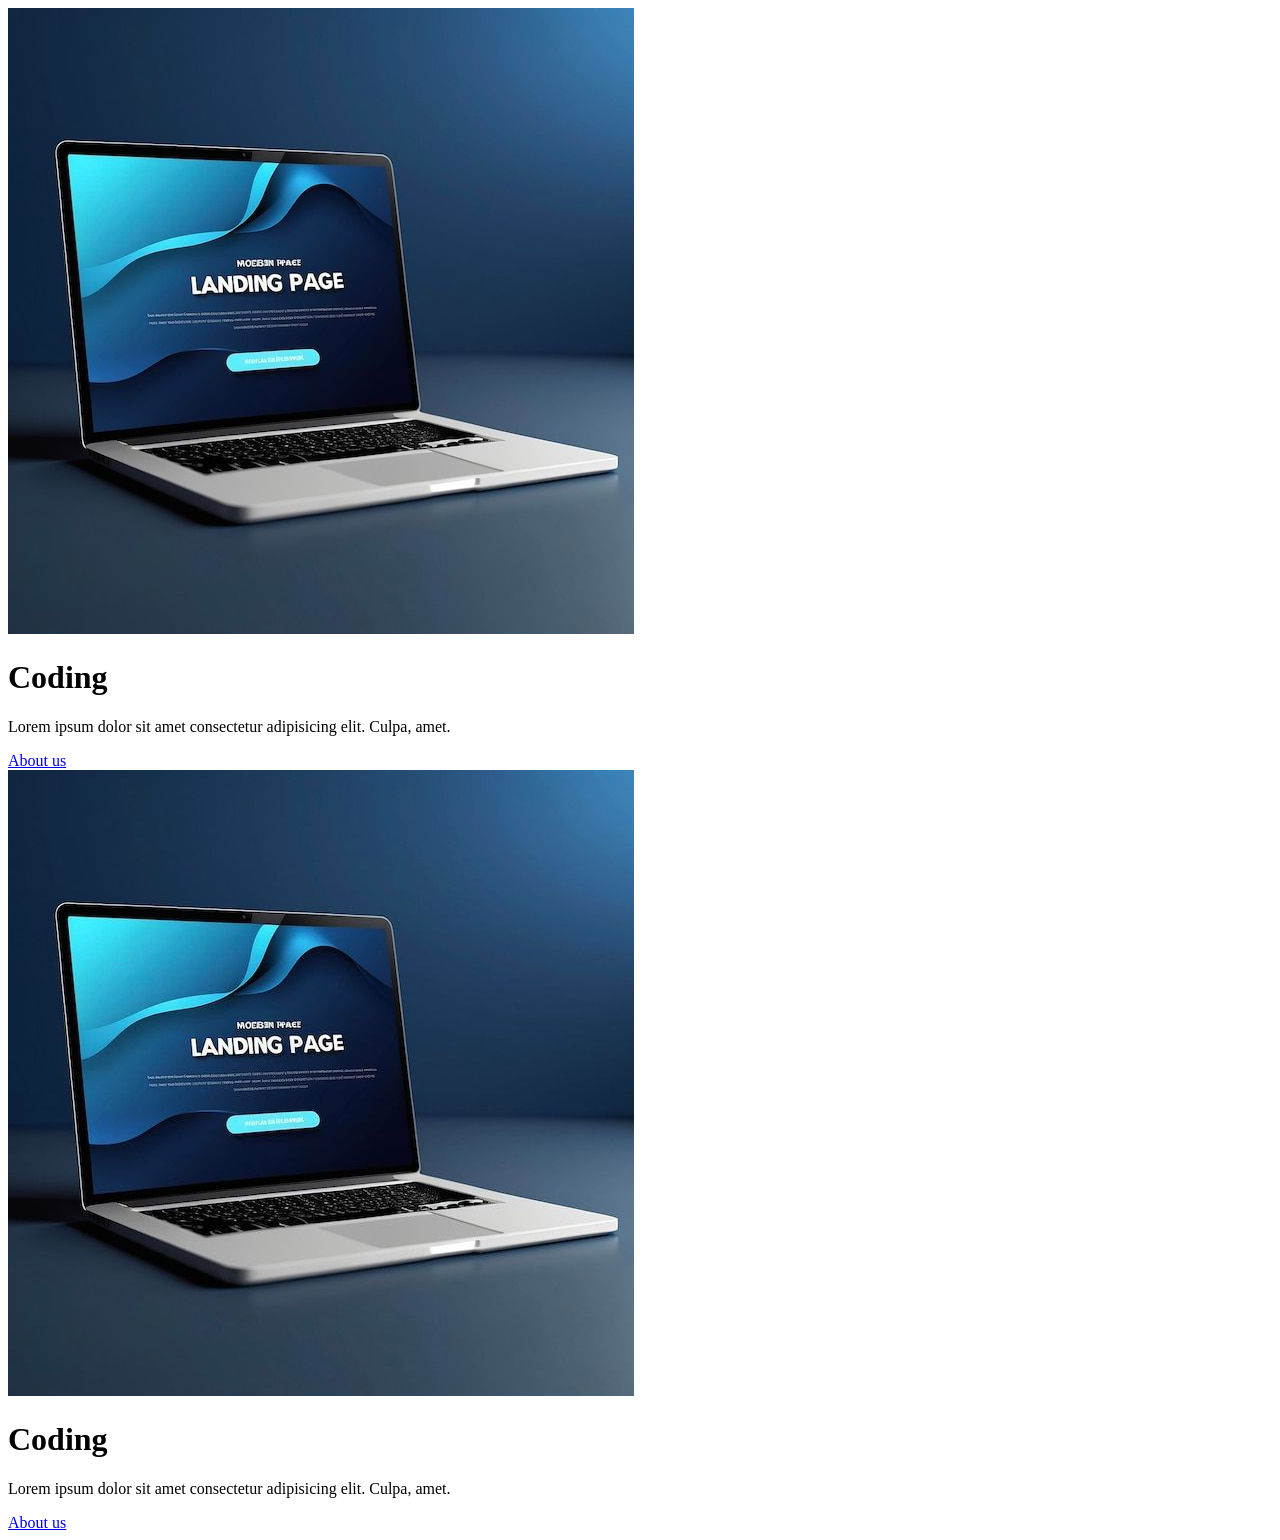
<file: index.html>
<!DOCTYPE html>
<html lang="en">
<head>
    <meta charset="UTF-8">
    <meta name="viewport" content="width=device-width, initial-scale=1.0">
    <title>css</title>
    <link rel="stylesheet" href="style.css">
</head>
<body>
    <!-- <div class="parent">
        <div class="child">box one</div>
        <div class="child">box two</div>
        <div class="child">box three</div>

    </div> -->
    <div class="container">
        <div class="box">
            <img src="20.jpg" alt="">
            <h1>Coding</h1>
            <p>Lorem ipsum dolor sit amet consectetur adipisicing elit. Culpa, amet.</p>
            <a href="#">About us</a>
        </div>
        <div class="box">
            
        </div>
    </div>
    <div class="container">
        <div class="box">
            <img src="20.jpg" alt="">
            <h1>Coding</h1>
            <p>Lorem ipsum dolor sit amet consectetur adipisicing elit. Culpa, amet.</p>
            <a href="#">About us</a>
        </div>
        <div class="box">
            
        </div>
    </div>
</body>
</html>
</file>
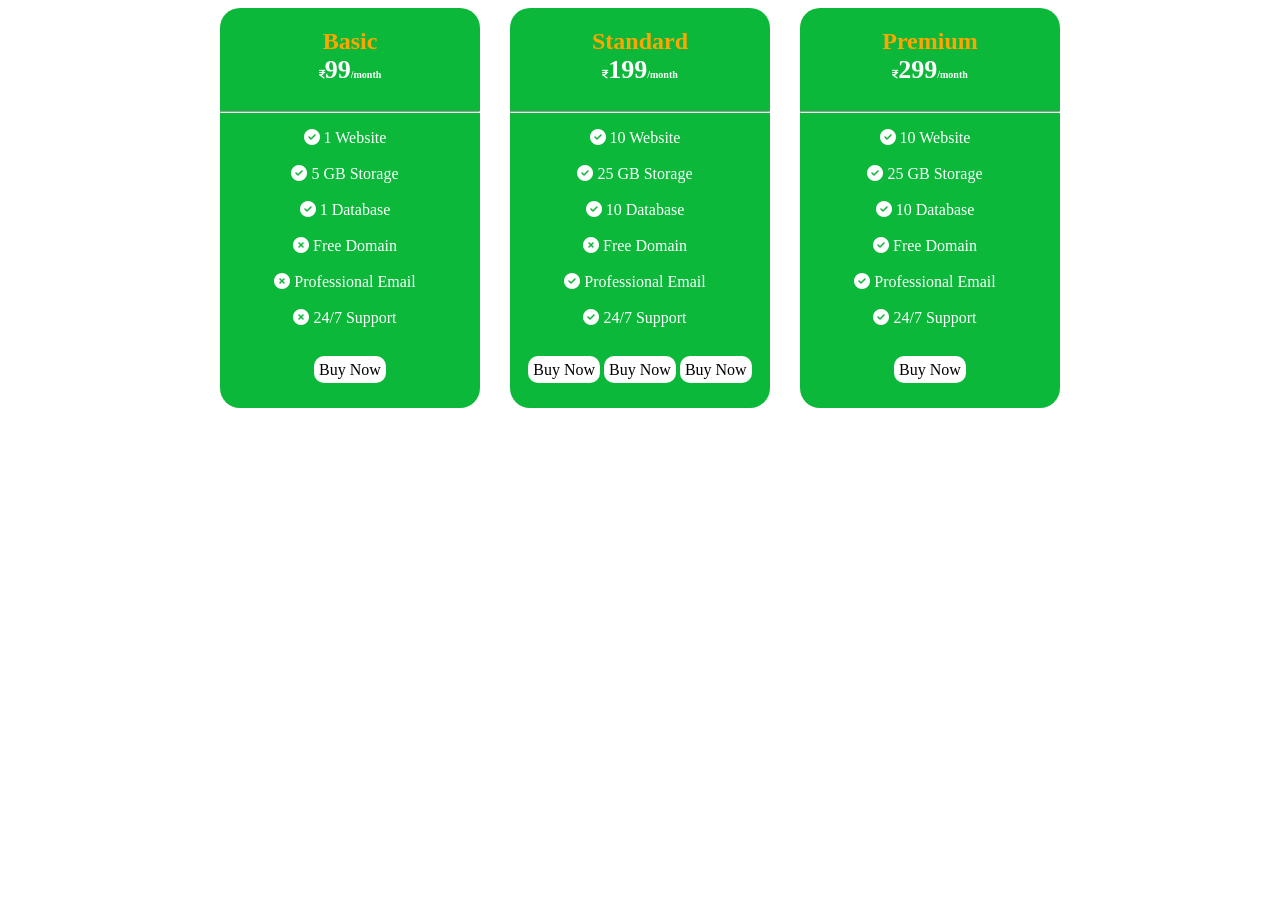
<file: exercise.html>
<!DOCTYPE html>
<html lang="en">
<head>
    <meta charset="UTF-8">
    <meta name="viewport" content="width=device-width, initial-scale=1.0">
    <title>Document</title>
    <link rel="stylesheet" href="exer.css">
    <link rel="stylesheet" href="https://cdnjs.cloudflare.com/ajax/libs/font-awesome/6.5.0/css/all.min.css">

</head>
<body>
    <div class="container">
        <div class="box">
            <h2>Basic</h2>
           <h3><i class="fa-solid fa-indian-rupee-sign"></i>99<span>/month</span></h3>
           <hr>
            <ul>
        <li><i class="fa-solid fa-circle-check"></i> 1 Website</li><br>
        <li><i class="fa-solid fa-circle-check"></i> 5 GB Storage</li><br>
        <li><i class="fa-solid fa-circle-check"></i> 1 Database</li><br>
        <li><i class="fa-solid fa-circle-xmark"></i> Free Domain</li><br>
        <li><i class="fa-solid fa-circle-xmark"></i> Professional Email</li><br>
        <li><i class="fa-solid fa-circle-xmark"></i> 24/7 Support</li>
        
      </ul><br>
           
               <a href="#">Buy Now</a>

        </div>
         <div class="box">
            <h2>Standard</h2>
           <h3><i class="fa-solid fa-indian-rupee-sign"></i>199<span>/month</span></h3>
           <hr>
            <ul>
        <li><i  class="fa-solid fa-circle-check"></i> 10 Website</li><br>
        <li><i class="fa-solid fa-circle-check"></i> 25 GB Storage</li><br>
        <li><i class="fa-solid fa-circle-check"></i> 10 Database</li><br>
        <li><i class="fa-solid fa-circle-xmark"></i> Free Domain</li><br>
        <li><i class="fa-solid fa-circle-check"></i> Professional Email</li><br>
        <li><i class="fa-solid fa-circle-check"></i> 24/7 Support</li>
      </ul><br>
           
               <a href="#">Buy Now</a>
               <a href="#">Buy Now</a>
               <a href="#">Buy Now</a>

        </div>
         <div class="box">
            <h2>Premium</h2>
           <h3><i class="fa-solid fa-indian-rupee-sign"></i>299<span>/month</span></h3>
           <hr>
            <ul>
        <li><i class="fa-solid fa-circle-check"></i> 10 Website</li><br>
        <li><i class="fa-solid fa-circle-check"></i> 25 GB Storage</li><br>
        <li><i class="fa-solid fa-circle-check"></i> 10 Database</li><br>
        <li><i class="fa-solid fa-circle-check"></i> Free Domain</li><br>
        <li><i class="fa-solid fa-circle-check"></i> Professional Email</li><br>
        <li><i class="fa-solid fa-circle-check"></i> 24/7 Support</li>
      </ul><br>
           
               <a href="#">Buy Now</a>

        </div>
    </div>
</body>
</html>
</file>
<file: style.css>
.child{
    background-color: blue;
    width: 300px;
    height: 80px;
    color: wheat;
    font-size: 2.8em;
    text-align: center;
    margin: 2px;
}
.parent{
    display: flex;
    /* flex-direction: column-reverse; */
    /* background-color: black; */
   
    /* justify-content: start; */
    /* justify-content: end; */
    /* justify-content: center; */
    /* justify-content: space-between; */
    /* justify-content: space-evenly; */
     justify-content: space-around;

}
</file>
<file: exer.css>
.box{
    background-color: rgb(12, 184, 58);
  width: 260px;
   height: 400px;
    justify-content: center;
   border-radius: 20px;
  color: white;
   text-align: center;
}
.container{
   display: flex;
  gap: 30px;
  flex-wrap: wrap;
  justify-content: center;
}
.box h2{

   color: orange;
  
   margin-bottom: 0px;
}
.box ul li{
list-style: none;
margin-right: 50px;
}
.box a {
    text-decoration: none;
    background-color: white;
    color: black;
    width: 10pxpx;
    padding: 5px;
    border-radius: 10px;
    

}
span{
    font-size: 10px;
}
h3 i{
    
    font-size: 10px;
}
.box h3 {
    font-size: 26px;
  
    margin-top: 0px;
}
</file>
